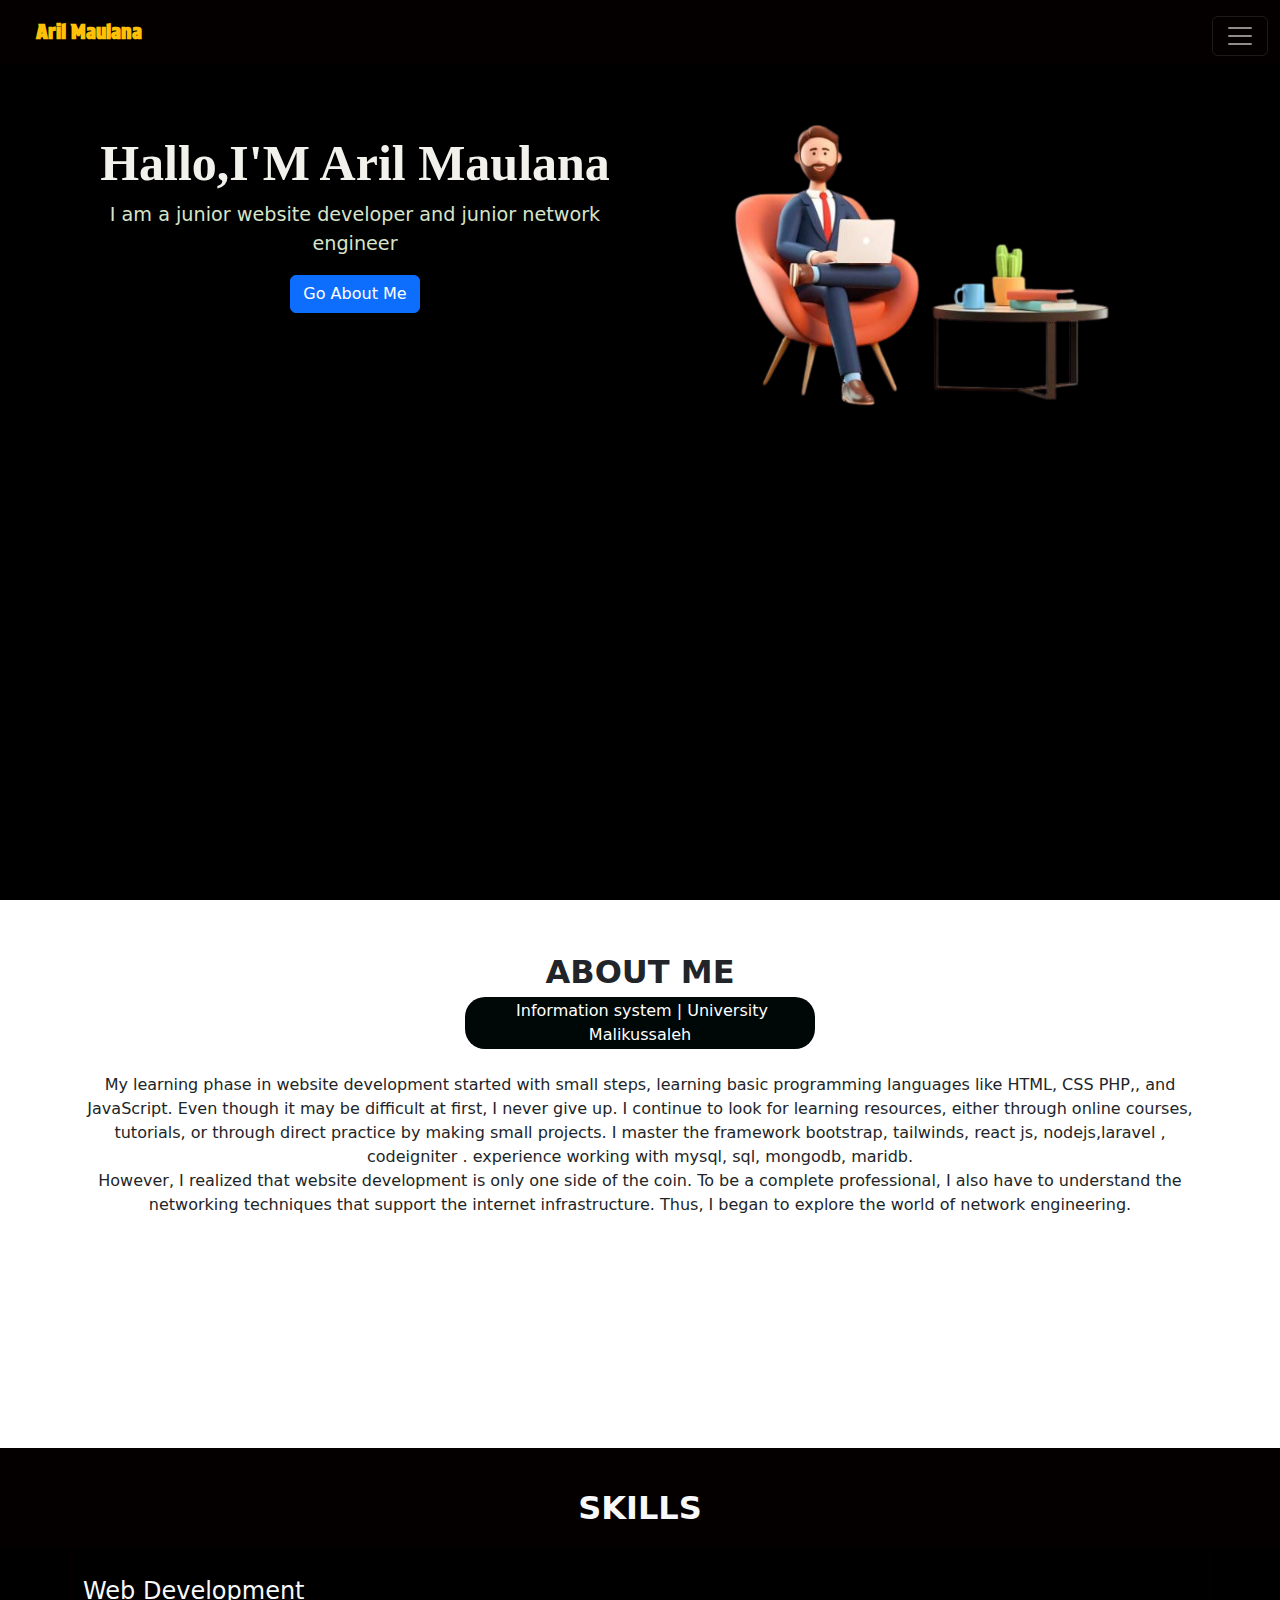
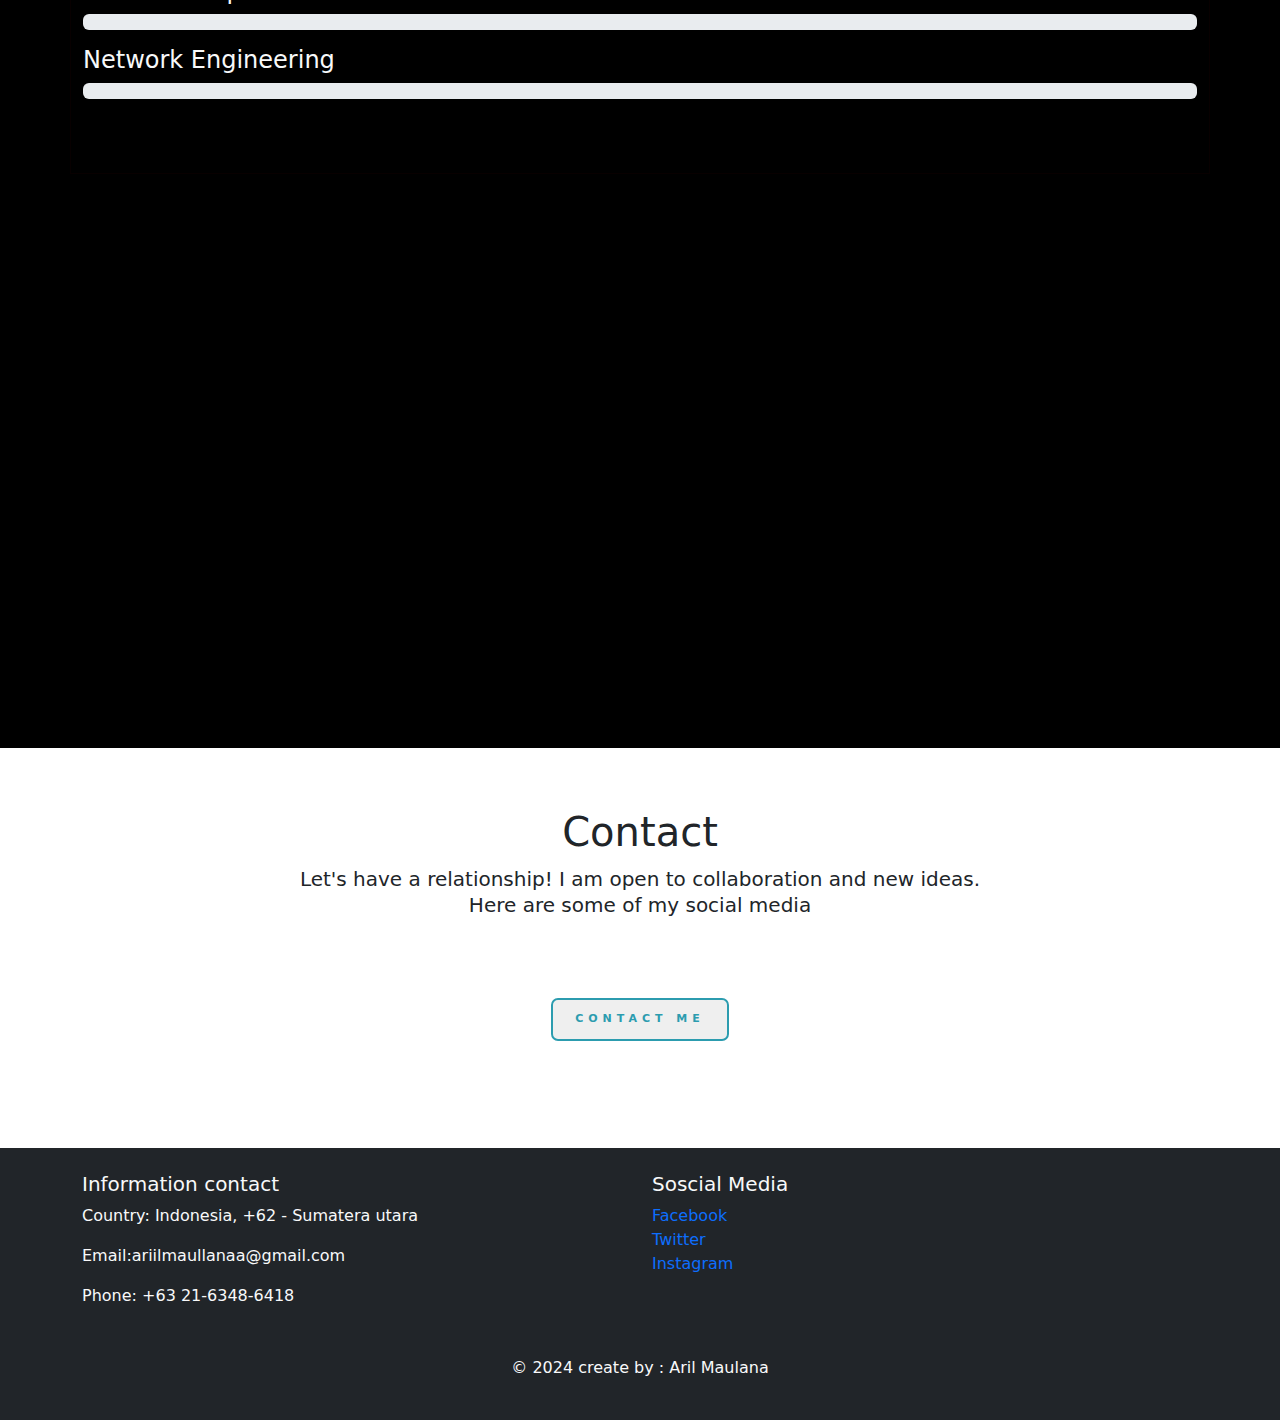
<file: index.html>
<!DOCTYPE html>
<html lang="en">
  <head>
    <meta charset="utf-8" />
    <meta name="viewport" content="width=device-width, initial-scale=1" />
    <title>Aril Maulana</title>
    <link href="https://cdn.jsdelivr.net/npm/bootstrap@5.3.3/dist/css/bootstrap.min.css" rel="stylesheet" integrity="sha384-QWTKZyjpPEjISv5WaRU9OFeRpok6YctnYmDr5pNlyT2bRjXh0JMhjY6hW+ALEwIH" crossorigin="anonymous" />
    <link rel="stylesheet" href="css/index.css" />
    <link rel="icon" type="png" href="img/icon.jpg" />
    <!-- font awesome -->
    <link
      rel="stylesheet"
      href="https://cdnjs.cloudflare.com/ajax/libs/font-awesome/6.5.1/css/all.min.css"
      integrity="sha512-DTOQO9RWCH3ppGqcWaEA1BIZOC6xxalwEsw9c2QQeAIftl+Vegovlnee1c9QX4TctnWMn13TZye+giMm8e2LwA=="
      crossorigin="anonymous"
      referrerpolicy="no-referrer"
    />
    <!-- end -->

    <link rel="preconnect" href="https://fonts.googleapis.com" />
    <link rel="preconnect" href="https://fonts.gstatic.com" crossorigin />
    <link rel="preconnect" href="https://fonts.googleapis.com" />
    <link rel="preconnect" href="https://fonts.gstatic.com" crossorigin />
    <link href="https://fonts.googleapis.com/css2?family=Protest+Strike&display=swap" rel="stylesheet" />
    <link href="https://fonts.googleapis.com/css2?family=Bebas+Neue&family=Caveat:wght@400..700&family=Pacifico&family=Protest+Revolution&display=swap" rel="stylesheet" />
  </head>
  <body>
    <nav class="navbar navbar-dark fixed-top nav1">
      <div class="container-fluid">
        <a class="navbar-brand ms-2" href="#">
          <p class="ms-3 fonts"><span class="fw-bold text-warning">Aril </span><span class="fw-bold text-warning"> Maulana</span></p>
        </a>
        <button class="navbar-toggler" type="button" data-bs-toggle="offcanvas" data-bs-target="#offcanvasDarkNavbar" aria-controls="offcanvasDarkNavbar" aria-label="Toggle navigation">
          <span class="navbar-toggler-icon"></span>
        </button>
        <div class="offcanvas offcanvas-end bg-dark" tabindex="-1" id="offcanvasDarkNavbar" aria-labelledby="offcanvasDarkNavbarLabel">
          <div class="offcanvas-header t">
            <button type="button" class="btn-close btn-close-white butt" data-bs-dismiss="offcanvas" aria-label="Close"></button>
          </div>

          <div class="offcanvas-body text-center">
            <ul class="navbar-nav justify-content-end flex-grow-1 pe-3">
              <li class="nav-item mb-3">
                <a class="nav-link active" aria-current="page" href="#">Home</a>
              </li>
              <li class="nav-item mb-3">
                <a class="nav-link" href="page/blog.html">Blog</a>
              </li>
              <li class="nav-item mb-3">
                <a class="nav-link" href="page/project.html">Project</a>
              </li>
            </ul>
          </div>
        </div>
      </div>
    </nav>

    <!-- hero  -->
    <section>
      <div class="air air1 mt-5"></div>
      <div class="air air2 mt-5"></div>
      <div class="air air3 mt-5"></div>
      <div class="air air4 mt-5"></div>

      <div class="container text-center hero mb-5">
        <div class="row herorow">
          <div class="col-lg-6 mb-3">
            <div class="conc">
              <h2 class="text-center mt-5 fw-bolder hero1 width-50">Hallo,I'M Aril Maulana</h2>
              <p class="hero2 width-50">I am a junior website developer and junior network engineer</p>
            </div>

            <a href="#about" class="link-hero mt-2">
              <button type="button" class="btn btn-primary">Go About Me</button>
            </a>
          </div>

          <div class="col-lg-6 mt-0">
            <img src="img/hero3.png" alt="" width="85%" />
          </div>
        </div>
      </div>
    </section>
    <!-- end hero -->

    <!-- about -->

    <div class="container about" id="about">
      <div>
        <p class="text-center mt-5 fs-2 text-uppercase fw-bolder">About Me</p>
        <p class="typing-text text-center univ"><i class="fa-solid fa-graduation-cap me-1 ms-0"></i>Information system | University Malikussaleh</p>
      </div>
      <p class="text-center mt-4 mb-4 pb-4">
        My learning phase in website development started with small steps, learning basic programming languages ​​like HTML, CSS PHP,, and JavaScript. Even though it may be difficult at first, I never give up. I continue to look for
        learning resources, either through online courses, tutorials, or through direct practice by making small projects. I master the framework bootstrap, tailwinds, react js, nodejs,laravel , codeigniter . experience working with mysql,
        sql, mongodb, maridb.
        <br />
        However, I realized that website development is only one side of the coin. To be a complete professional, I also have to understand the networking techniques that support the internet infrastructure. Thus, I began to explore the
        world of network engineering.
      </p>
    </div>

    <!-- skill -->
    <section>
      <div class="air air1 mt-5"></div>
      <div class="air air2 mt-5"></div>
      <div class="air air3 mt-5"></div>
      <div class="air air4 mt-5"></div>

      <div id="skills" class="container-fluid skill text-light">
        <div class="container skilling">
          <h2 class="text-center texts fs-2 text-uppercase fw-bolder">Skills</h2>

          <div class="row rows">
            <div class="col-md-12">
              <h4>Web Development</h4>
              <div class="progress">
                <div id="webDevProgress" class="progress-bar bg-info" role="progressbar" aria-valuenow="50" aria-valuemin="50" aria-valuemax="100"></div>
              </div>
            </div>

            <div class="col-md-12 mt-3">
              <h4>Network Engineering</h4>
              <div class="progress">
                <div id="networkEngProgress" class="progress-bar bg-warning" role="progressbar" aria-valuenow="50" aria-valuemin="50" aria-valuemax="100"></div>
              </div>
            </div>

            <div class="col-md-12 text-center incon1">
              <a href="" class="icons"><i class="fa-brands fa-html5 me-2"></i></a>
              <a href="" class="icons"><i class="fa-brands fa-css3-alt me-2"></i></a>
              <a href="" class="icons"> <i class="fa-brands fa-js me-2"></i></a>
              <a href="" class="icons"> <i class="fa-brands fa-python me-2"></i></a>
              <a href="" class="icons"><i class="fa-brands fa-php me-2"></i></a>
              <a href="" class="icons"><i class="fa-solid fa-wifi me-2"></i></a>
              <a href="" class="icons"><i class="fa-solid fa-database me-2"></i></a>
            </div>
          </div>
        </div>
      </div>
    </section>

    <div class="container-fluid contact">
      <div class="container">
        <h1 class="text-center teksc">Contact</h1>
      </div>
      <p class="text-center fs-5">Let's have a relationship! I am open to collaboration and new ideas.</p>
      <p class="text-center fs-5 sosmed">Here are some of my social media</p>

      <div class="container text-center fs-2">
        <a href="#" class="social-icon text-primary"><i class="fab fa-facebook"></i></a>
        <a href="#" class="social-icon text-danger"><i class="fab fa-instagram"></i></a>
        <a href="#" class="social-icon text-info"><i class="fab fa-twitter"></i></a>
      </div>

      <a href="" class="text-center d-flex justify-content-center mt-3 buttonan"> <button class="buttons">Contact me</button> </a>
    </div>
    <!-- end -->

    <!-- footer-->
    <footer class="footer bg-dark text-light py-4">
      <div class="container">
        <div class="row">
          <div class="col-md-6">
            <h5>Information contact</h5>
            <p>Country: Indonesia, +62 - Sumatera utara</p>
            <p>Email:ariilmaullanaa@gmail.com</p>
            <p>Phone: +63 21-6348-6418</p>
          </div>
          <div class="col-md-6">
            <h5>Soscial Media</h5>
            <ul class="list-unstyled">
              <li><a href="#">Facebook</a></li>
              <li><a href="#">Twitter</a></li>
              <li><a href="https://www.instagram.com/arlmlana_?igsh=MzNlNGNkZWQ4Mg==">Instagram</a></li>
            </ul>
          </div>
        </div>
        <div class="row mt-3">
          <div class="col pt-3">
            <p class="text-center">&copy; 2024 create by : Aril Maulana</p>
          </div>
        </div>
      </div>
    </footer>

    <script src="js/index.js"></script>

    <script src="https://cdn.jsdelivr.net/npm/bootstrap@5.3.3/dist/js/bootstrap.bundle.min.js" integrity="sha384-YvpcrYf0tY3lHB60NNkmXc5s9fDVZLESaAA55NDzOxhy9GkcIdslK1eN7N6jIeHz" crossorigin="anonymous"></script>
  </body>
</html>
</file>
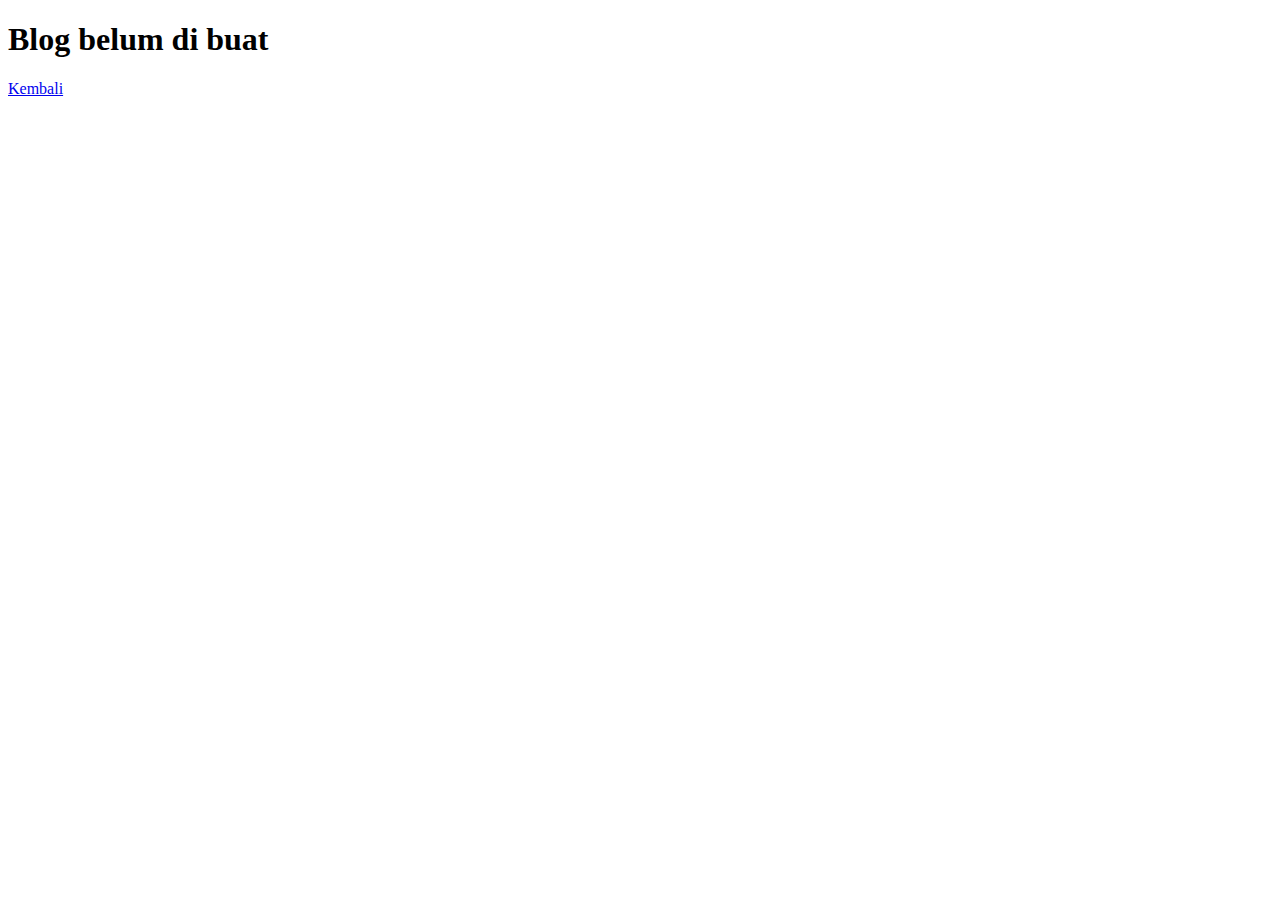
<file: page/blog.html>
<!DOCTYPE html>
<html lang="en">
  <head>
    <meta charset="UTF-8" />
    <meta name="viewport" content="width=device-width, initial-scale=1.0" />
    <title>Blog</title>
  </head>
  <body>
    <h1>Blog belum di buat</h1>
    <a href="../index.html">Kembali</a>
  </body>
</html>
</file>
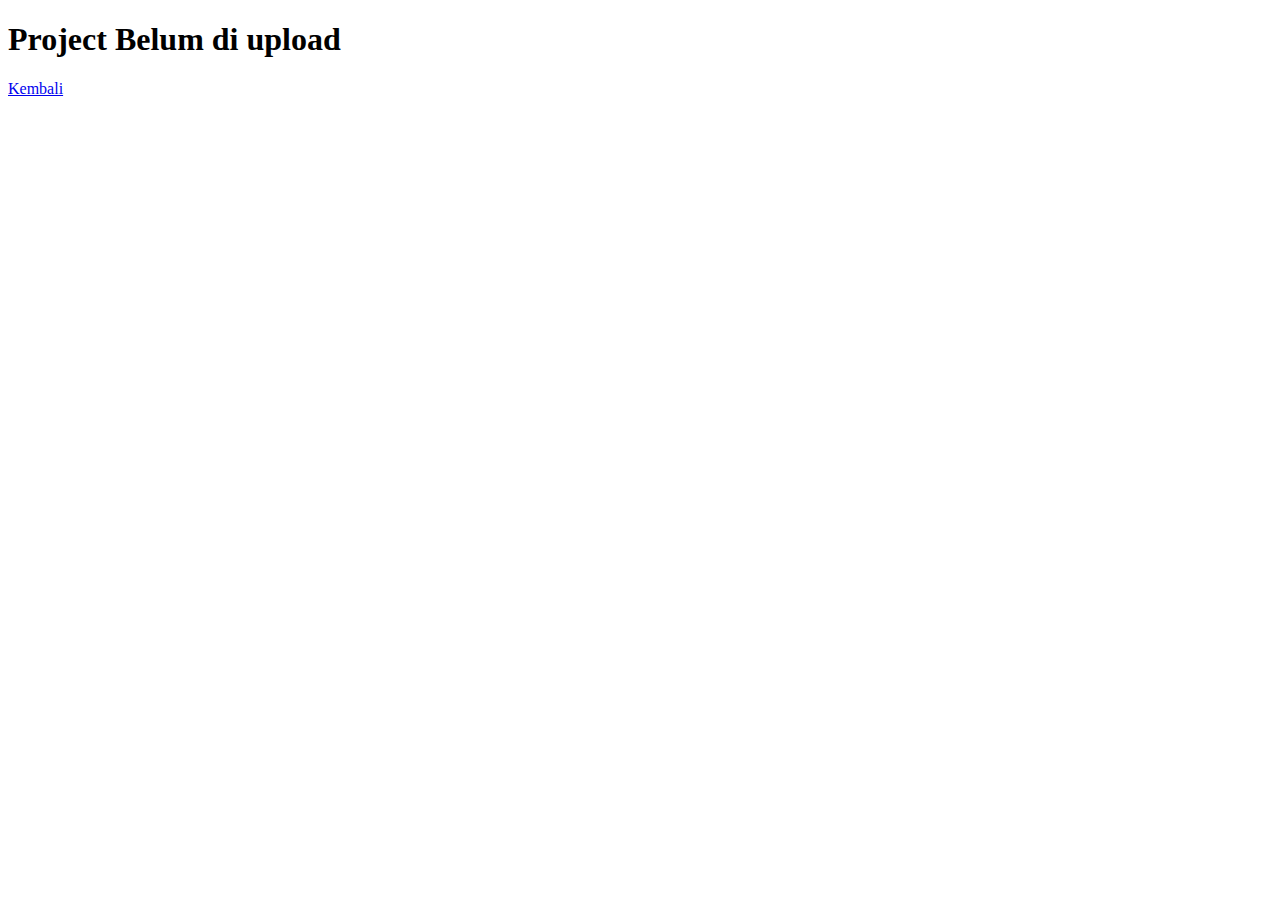
<file: page/project.html>
<!DOCTYPE html>
<html lang="en">
  <head>
    <meta charset="UTF-8" />
    <meta name="viewport" content="width=device-width, initial-scale=1.0" />
    <title>Project</title>
  </head>
  <body>
    <h1>Project Belum di upload</h1>
    <a href="../index.html">Kembali</a>
  </body>
</html>
</file>
<file: css/index.css>
.nav1 {
  height: 68px;
  margin-top: -5px;
}
a {
  text-decoration: none;
}
.fonts {
  font-family: "Protest Strike", sans-serif;

  margin-top: 9px;
}
* {
  margin: 0;
  padding: 0;
}
section {
  position: relative;
  width: 100%;
  height: 100vh;
  background: #000000;
  overflow: hidden;
}

section .air {
  position: absolute;
  bottom: 0;
  left: 0;
  width: 100%;
  height: 100px;
  background: url(https://1.bp.blogspot.com/-xQUc-TovqDk/XdxogmMqIRI/AAAAAAAACvI/AizpnE509UMGBcTiLJ58BC6iViPYGYQfQCLcBGAsYHQ/s1600/wave.png);
  background-size: 1000px 100px;
}
section .air.air1 {
  animation: wave 30s linear infinite;
  z-index: 1000;
  opacity: 1;
  animation-delay: 0s;
  bottom: 0;
}
section .air.air2 {
  animation: wave2 15s linear infinite;
  z-index: 999;
  opacity: 0.5;
  animation-delay: -5s;
  bottom: 10px;
}
section .air.air3 {
  animation: wave 30s linear infinite;
  z-index: 998;
  opacity: 0.2;
  animation-delay: -2s;
  bottom: 15px;
}
section .air.air4 {
  animation: wave2 5s linear infinite;
  z-index: 997;
  opacity: 0.7;
  animation-delay: -5s;
  bottom: 20px;
}
@keyframes wave {
  0% {
    background-position-x: 0px;
  }
  100% {
    background-position-x: 1000px;
  }
}
@keyframes wave2 {
  0% {
    background-position-x: 0px;
  }
  100% {
    background-position-x: -1000px;
  }
}

.herorow {
  margin-top: 85px;
}
.conc {
  margin-top: 30px;
}
.hero1 {
  font-family: "Protest Revolution", sans-serif;
  color: #f2f1eb;
  font-size: 50px;
  font-family: Cambria, Cochin, Georgia, Times, "Times New Roman", serif;
}
.hero2 {
  font-size: 1.2rem;
  color: #d7e4c9;
  width: 100%;
}
.univ {
  background-color: rgb(0, 7, 7);
  color: white;
  width: 350px;
  margin: auto;
  border-radius: 20px;
  padding: 2px 2px;
  animation: bounce 5s infinite;
  margin-top: -15px;
}
@keyframes bounce {
  0% {
    opacity: 0;
  }

  50% {
    opacity: 0.8;
  }
  80% {
    opacity: 1.5;
  }
  100% {
    opacity: 0;
  }
}

.about {
  height: 500px;
}

.progress-bar {
  transition: width 1s ease;
}
.skill {
  height: 100px;
  background-color: #050000;
}
.rows {
  margin-top: 50px;
}

nav {
  background-color: #050000;
}
.incon1 {
  margin-top: 50px;
}
.icons {
  font-size: 1rem;
}

i {
  margin-left: 18px;
  margin-right: 18px;
}
i:hover {
  transform: rotate(360deg);
  transition: transform 2s;
}
.skilling {
  padding-top: 0px;
  border: 1px solid rgb(8, 0, 0);
}
.texts {
  margin-top: 40px;
}
#skills {
  background-color: #050000;
}
.contact {
  height: 400px;
}
.teksc {
  padding-top: 60px;
}
.sosmed {
  margin-top: -20px;
}

/* button */
.buttons {
  padding: 1em 2em;
  border: none;
  border-radius: 5px;
  font-weight: bold;
  letter-spacing: 5px;
  text-transform: uppercase;
  cursor: pointer;
  color: #2c9caf;
  transition: all 1000ms;
  font-size: 11px;
  position: relative;
  overflow: hidden;
  outline: 2px solid #2c9caf;
}

.buttons:hover {
  color: #ffffff;
  transform: scale(1);
  outline: 2px solid #70bdca;
  box-shadow: 4px 5px 17px -4px #268391;
}

.buttons::before {
  content: "";
  position: absolute;
  left: -50px;
  top: 0;
  width: 0;
  height: 100%;
  background-color: #2c9caf;
  transform: skewX(45deg);
  z-index: -1;
  transition: width 1000ms;
}

.buttons:hover::before {
  width: 200%;
}

.buttonan {
  text-decoration: none;
}
</file>
